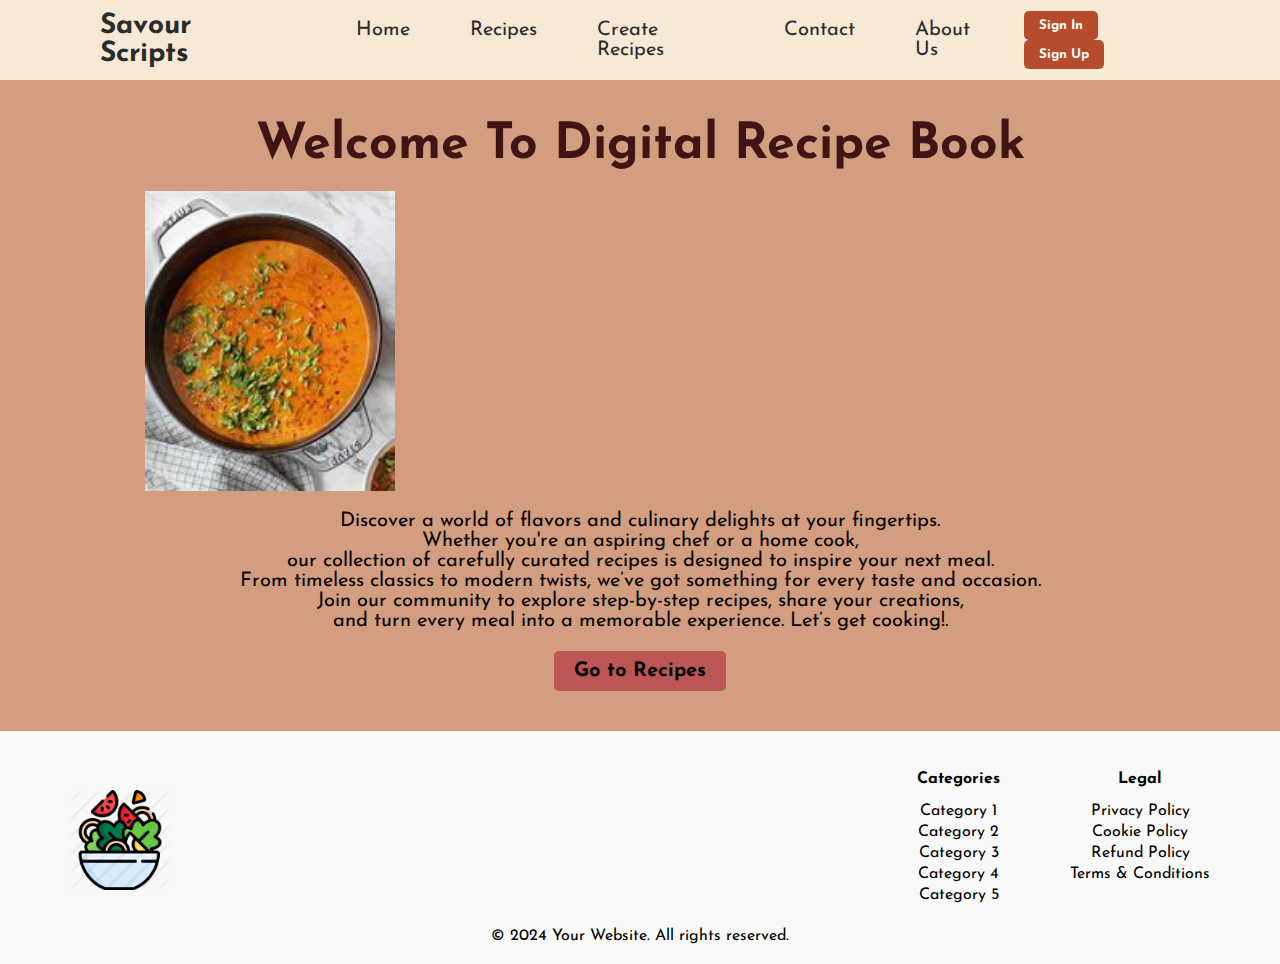
<file: index.html>
<!DOCTYPE html>
<html lang="en">
<head>
    <meta charset="UTF-8">
    <meta name="viewport" content="width=device-width, initial-scale=1.0">
    <link rel="stylesheet" href="style.css">
    <link href="https://fonts.googleapis.com/css2?family=Josefin+Sans:ital,wght@0,400;1,200;1,300;1,600&display=swap"
    rel="stylesheet">
<link rel="stylesheet" href="https://cdnjs.cloudflare.com/ajax/libs/font-awesome/6.4.0/css/all.min.css"
    integrity="sha512-iecdLmaskl7CVkqkXNQ/ZH/XLlvWZOJyj7Yy7tcenmpD1ypASozpmT/E0iPtmFIB46ZmdtAc9eNBvH0H/ZpiBw=="
    crossorigin="anonymous" referrerpolicy="no-referrer" />
    <title>Savor Scripts | Home</title>
    <link rel="icon" href="C:\Users\vishmini\Desktop\final\icon2.png">
  
</head>
<body>
  <header class="navbar">
    <div class="logo">Savour Scripts</div>
    <div class="nav-bar">
      <ul>
          <li><a href="index.html">Home</a></li>
          <li><a href="recipes.html">Recipes</a></li>
          <li><a href="createrecipes.html">Create Recipes</a></li>
          <li><a href="contact.html">Contact</a></li>
          <li><a href="aboutus.html">About Us</a></li>
      </ul>
  </div>
        <div class="nav-buttons">
            <button class="sign-in"><a href="signin.html">Sign In</a></button>
            <button class="sign-up"><a href="signup.html">Sign Up</a></button>
        </div>
    </nav>
</header>
<section class="hero">
  <h1>Welcome To Digital Recipe Book</h1>
  <div class="slider">
      <img src="hero1.jpg" alt="Image 1">
      <img src="hero2.jpg" alt="Image 2">
      <img src="hero3.jpg" alt="Image 3">
  </div>
  <p>Discover a world of flavors and culinary delights at your fingertips.<br>
     Whether you're an aspiring chef or a home cook,<br>
      our collection of carefully curated recipes is designed to inspire your next meal. <br>
      From timeless classics to modern twists, we’ve got something for every taste and occasion.<br>

    Join our community to explore step-by-step recipes, share your creations, <br>
    and turn every meal into a memorable experience. Let’s get cooking!.</p>
  <button class="cta-button">Go to Recipes</button>
</section>
<footer>
  <div class="footer-content">
      <img src="icon2.png" alt="Footer Logo" >
      <div class="links">
          <div>
              <h4>Categories</h4><br>
              <ul>
                  <li>Category 1</li>
                  <li>Category 2</li>
                  <li>Category 3</li>
                  <li>Category 4</li>
                  <li>Category 5</li>
              </ul>
          </div>
          <div>
              <h4>Legal</h4><br>
              <ul>
                  <li>Privacy Policy</li>
                  <li>Cookie Policy</li>
                  <li>Refund Policy</li>
                  <li>Terms & Conditions</li>
              </ul>
          </div>
      </div>
  </div>
  <p>&copy; 2024 Your Website. All rights reserved.</p>
</footer>
<script src="script.js"></script>
</body>
</html>
</file>
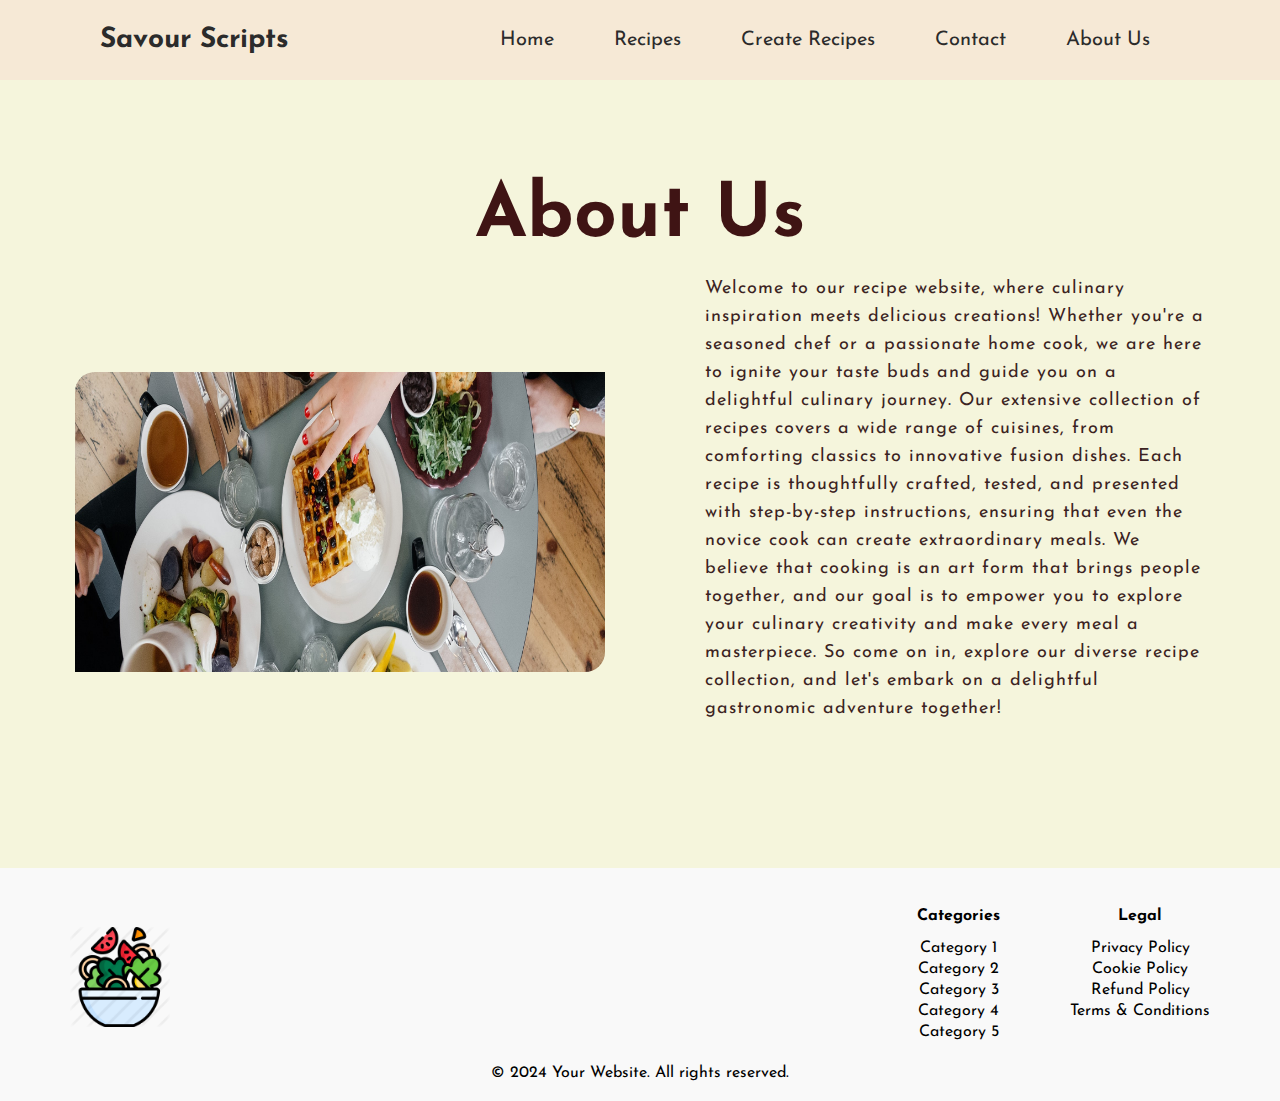
<file: aboutus.html>
<!DOCTYPE html>
<html lang="en">
<head>
    <meta charset="UTF-8">
    <meta name="viewport" content="width=device-width, initial-scale=1.0">
    <link rel="stylesheet" href="style.css">
    <link href="https://fonts.googleapis.com/css2?family=Josefin+Sans:ital,wght@0,400;1,200;1,300;1,600&display=swap"
    rel="stylesheet">
<link rel="stylesheet" href="https://cdnjs.cloudflare.com/ajax/libs/font-awesome/6.4.0/css/all.min.css"
    integrity="sha512-iecdLmaskl7CVkqkXNQ/ZH/XLlvWZOJyj7Yy7tcenmpD1ypASozpmT/E0iPtmFIB46ZmdtAc9eNBvH0H/ZpiBw=="
    crossorigin="anonymous" referrerpolicy="no-referrer" />
    <title>Savor Scripts | About Us</title>
    <link rel="icon" href="C:\Users\vishmini\Desktop\final\icon2.png">
  
</head>
<body>
    <header >
      <div class="logo">Savour Scripts</div>
    <div class="nav-bar">
        <ul>
            <li><a href="index.html">Home</a></li>
            <li><a href="recipes.html">Recipes</a></li>
            <li><a href="createrecipes.html">Create Recipes</a></li>
            <li><a href="contact.html">Contact</a></li>
            <li><a href="aboutus.html">About Us</a></li>
        </ul>
    </div>
    </header>
    <section class="about">
        <h2>About Us</h2>
        <div class="main">
            <img src="breadcumb2.jpg" alt="">
            <div class="about-text">
                <p>Welcome to our recipe website, where culinary inspiration meets delicious creations! Whether you're a
                    seasoned chef or a passionate home cook, we are here to ignite your taste buds and guide you on a
                    delightful culinary journey. Our extensive collection of recipes covers a wide range of cuisines,
                    from comforting classics to innovative fusion dishes. Each recipe is thoughtfully crafted, tested,
                    and presented with step-by-step instructions, ensuring that even the novice cook can create
                    extraordinary meals. We believe that cooking is an art form that brings people together, and our
                    goal is to empower you to explore your culinary creativity and make every meal a masterpiece. So
                    come on in, explore our diverse recipe collection, and let's embark on a delightful gastronomic
                    adventure together!</p>

            </div>
        </div>
    </section>
    <footer>
        <div class="footer-content">
            <img src="icon2.png" alt="Footer Logo" >
            <div class="links">
                <div>
                    <h4>Categories</h4><br>
                    <ul>
                        <li>Category 1</li>
                        <li>Category 2</li>
                        <li>Category 3</li>
                        <li>Category 4</li>
                        <li>Category 5</li>
                    </ul>
                </div>
                <div>
                    <h4>Legal</h4><br>
                    <ul>
                        <li>Privacy Policy</li>
                        <li>Cookie Policy</li>
                        <li>Refund Policy</li>
                        <li>Terms & Conditions</li>
                    </ul>
                </div>
            </div>
        </div>
        <p>&copy; 2024 Your Website. All rights reserved.</p>
      </footer>
</body>
</html>
</file>
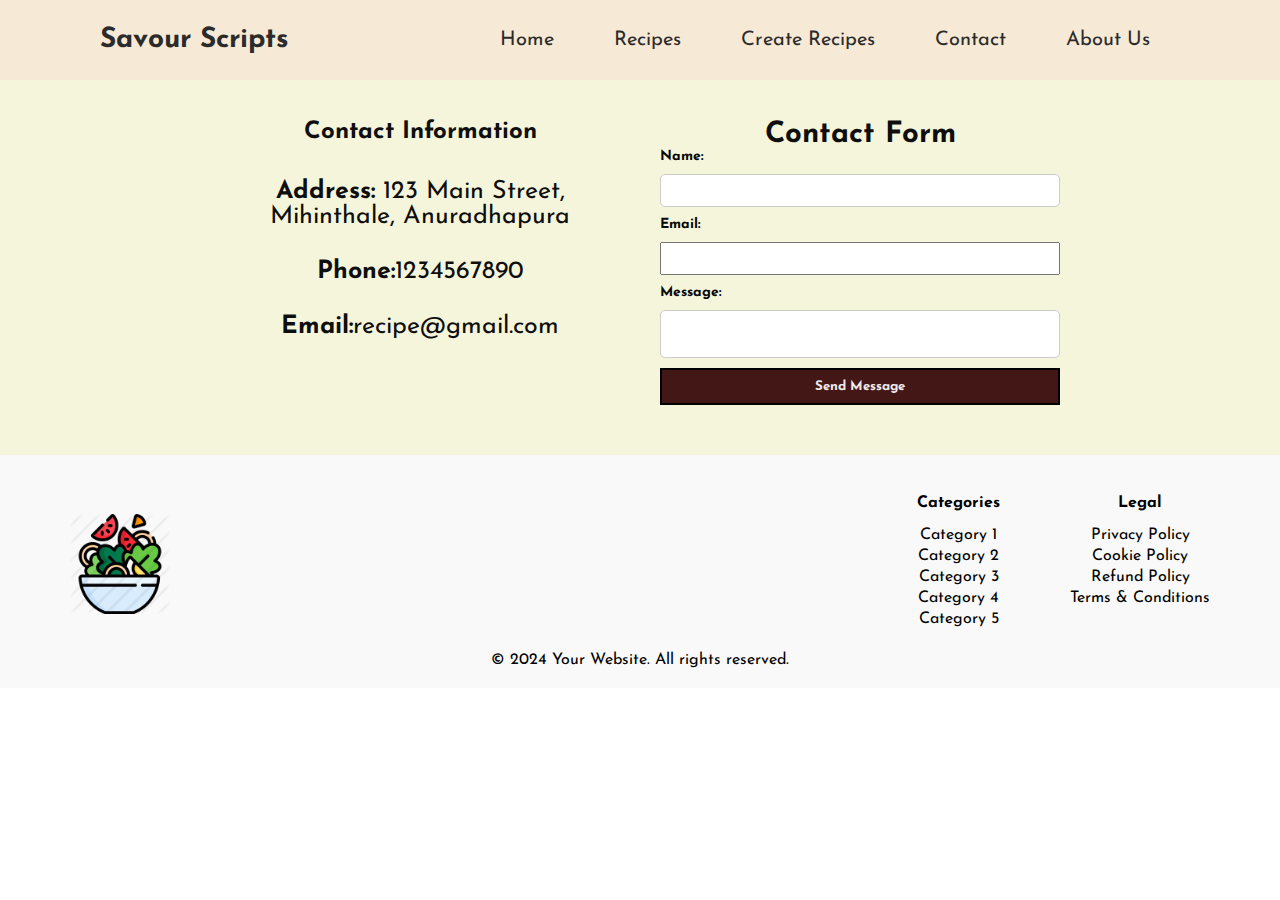
<file: contact.html>
<!DOCTYPE html>
<html lang="en">
<head>
    <meta charset="UTF-8">
    <meta name="viewport" content="width=device-width, initial-scale=1.0">
    <link rel="stylesheet" href="style.css">
    <link href="https://fonts.googleapis.com/css2?family=Josefin+Sans:ital,wght@0,400;1,200;1,300;1,600&display=swap"
    rel="stylesheet">
<link rel="stylesheet" href="https://cdnjs.cloudflare.com/ajax/libs/font-awesome/6.4.0/css/all.min.css"
    integrity="sha512-iecdLmaskl7CVkqkXNQ/ZH/XLlvWZOJyj7Yy7tcenmpD1ypASozpmT/E0iPtmFIB46ZmdtAc9eNBvH0H/ZpiBw=="
    crossorigin="anonymous" referrerpolicy="no-referrer" />
    <title>Savor Scripts | Contact Us</title>
    <link rel="icon" href="C:\Users\vishmini\Desktop\final\icon2.png">
  
</head>
<body>
    <header >
      <div class="logo">Savour Scripts</div>
    <div class="nav-bar">
        <ul>
            <li><a href="index.html">Home</a></li>
            <li><a href="recipes.html">Recipes</a></li>
            <li><a href="createrecipes.html">Create Recipes</a></li>
            <li><a href="contact.html">Contact</a></li>
            <li><a href="aboutus.html">About Us</a></li>
        </ul>
    </div>
</header>

<section class="contact">
        <div class="contact-info">
        <h3>Contact Information</h3>
        <p><strong>Address:</strong> 123 Main Street, Mihinthale, Anuradhapura</p>
        <p><strong>Phone:</strong>1234567890</p>
        <p><strong>Email:</strong>recipe@gmail.com</p>
    </div>
    <div class="contact-form">
        <h3>Contact Form</h3>
        <form>
            <label for="name">Name:</label>
            <input type="text" name="name" id="name" required>
            <label for="email">Email:</label>
            <input type="email" name="email" id="email" required>
            <label for="message">Message:</label>
            <textarea name="message" id="message"  required></textarea>
            <button type="submit">Send Message</button>
        </form>
    </div>
</section>
<footer>
    <div class="footer-content">
        <img src="icon2.png" alt="Footer Logo" >
        <div class="links">
            <div>
                <h4>Categories</h4><br>
                <ul>
                    <li>Category 1</li>
                    <li>Category 2</li>
                    <li>Category 3</li>
                    <li>Category 4</li>
                    <li>Category 5</li>
                </ul>
            </div>
            <div>
                <h4>Legal</h4><br>
                <ul>
                    <li>Privacy Policy</li>
                    <li>Cookie Policy</li>
                    <li>Refund Policy</li>
                    <li>Terms & Conditions</li>
                </ul>
            </div>
        </div>
    </div>
    <p>&copy; 2024 Your Website. All rights reserved.</p>
  </footer>
</body>
</html>
</file>
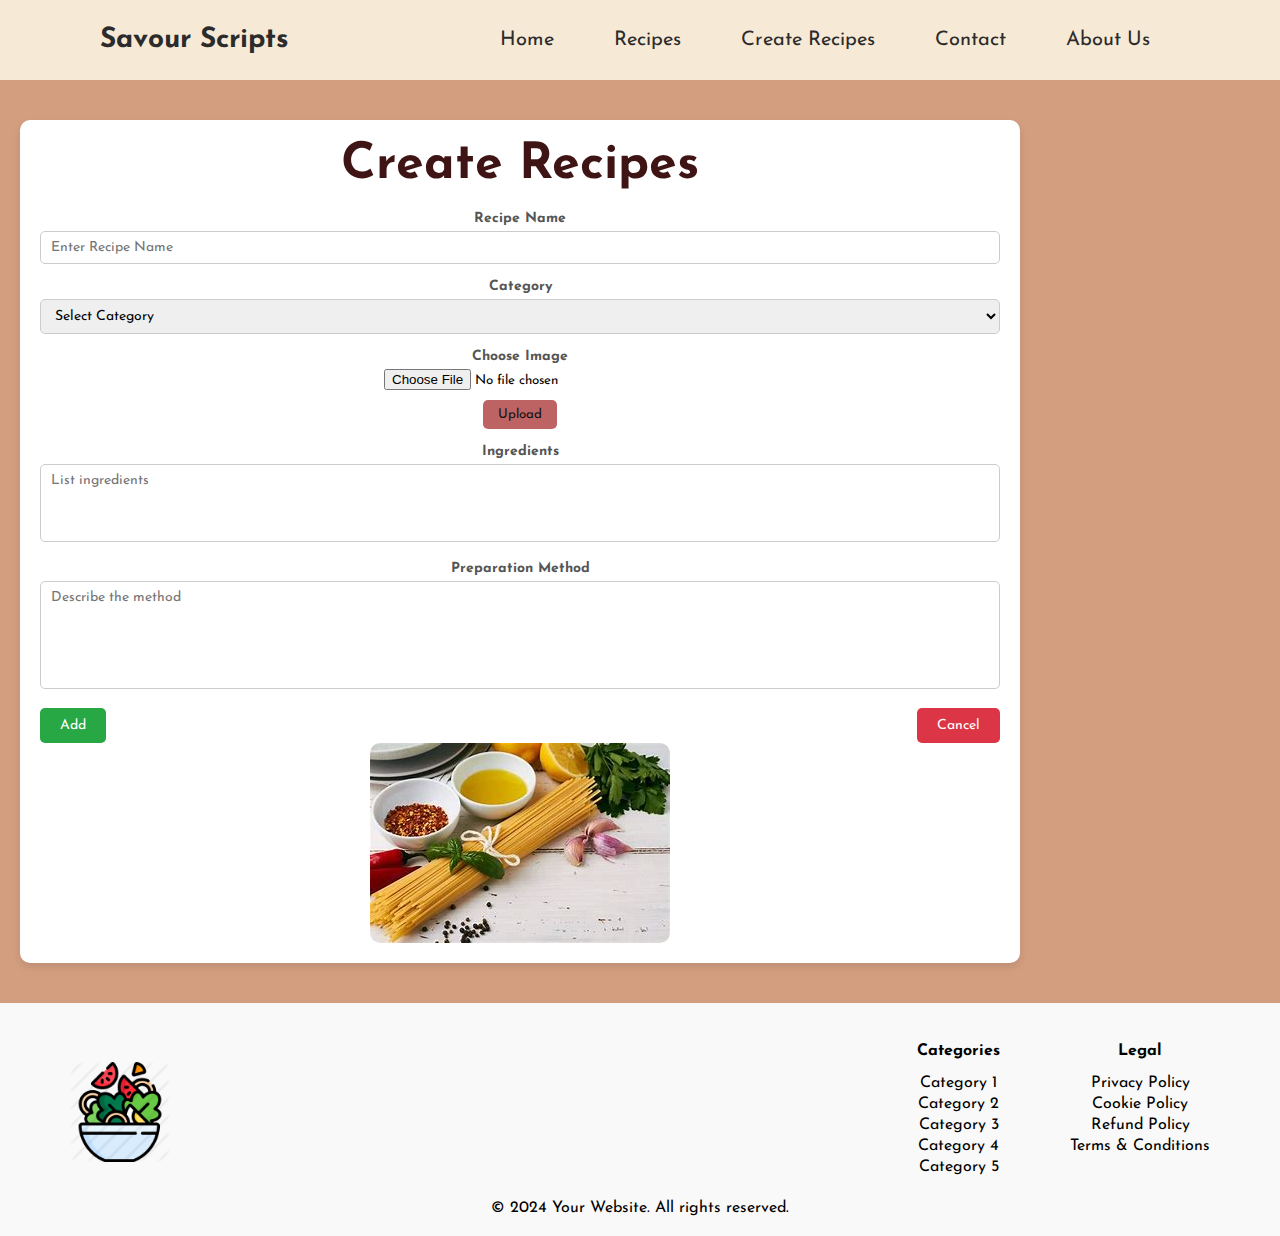
<file: createrecipes.html>
<!DOCTYPE html>
<html lang="en">
<head>
    <meta charset="UTF-8">
    <meta name="viewport" content="width=device-width, initial-scale=1.0">
    <link rel="stylesheet" href="style.css">
    <link href="https://fonts.googleapis.com/css2?family=Josefin+Sans:ital,wght@0,400;1,200;1,300;1,600&display=swap"
    rel="stylesheet">
<link rel="stylesheet" href="https://cdnjs.cloudflare.com/ajax/libs/font-awesome/6.4.0/css/all.min.css"
    integrity="sha512-iecdLmaskl7CVkqkXNQ/ZH/XLlvWZOJyj7Yy7tcenmpD1ypASozpmT/E0iPtmFIB46ZmdtAc9eNBvH0H/ZpiBw=="
    crossorigin="anonymous" referrerpolicy="no-referrer" />
    <title>Savor Scripts | Create Recipes</title>
    <link rel="icon" href="C:\Users\vishmini\Desktop\final\icon2.png">  
</head>
<body>

    <body>
        <header >
            <div class="logo">Savour Scripts</div>
          <div class="nav-bar">
              <ul>
                  <li><a href="index.html">Home</a></li>
                  <li><a href="recipes.html">Recipes</a></li>
                  <li><a href="createrecipes.html">Create Recipes</a></li>
                  <li><a href="contact.html">Contact</a></li>
                  <li><a href="aboutus.html">About Us</a></li>
              </ul>
          </div>
      </header>
      <section class="hero">
        <div class="form-wrapper">
        <div class="form-container">
          <h1>Create Recipes</h1>
          <form>
            <div class="form-group">
              <label for="recipe-name">Recipe Name</label>
              <input type="text" id="recipe-name" placeholder="Enter Recipe Name">
            </div>
      
            <div class="form-group">
              <label for="category">Category</label>
              <select id="category">
                <option value="">Select Category</option>
                <option value="appetizer">Appetizer</option>
                <option value="main-course">Main Course</option>
                <option value="dessert">Dessert</option>
              </select>
            </div>
      
            <div class="form-group image-upload">
              <label for="image">Choose Image</label>
              <input type="file" id="image">
              <br>
              <button type="button" class="upload-btn">Upload</button>
            </div>
      
            <div class="form-group">
              <label for="ingredients">Ingredients</label>
              <textarea id="ingredients" rows="4" placeholder="List ingredients"></textarea>
            </div>
      
            <div class="form-group">
              <label for="method">Preparation Method</label>
              <textarea id="method" rows="6" placeholder="Describe the method"></textarea>
            </div>
      
            <div class="form-actions">
              <button type="submit" class="add-btn">Add</button>
              <button type="button" class="cancel-btn">Cancel</button>
            </div>
          </form>
          <div class="image-container">
            <img src="recipemaking.jpg" alt="Delicious Food" />
          </div>
        </div>
      </div>
    </section>

        <footer>
            <div class="footer-content">
                <img src="icon2.png" alt="Footer Logo" >
                <div class="links">
                    <div>
                        <h4>Categories</h4><br>
                        <ul>
                            <li>Category 1</li>
                            <li>Category 2</li>
                            <li>Category 3</li>
                            <li>Category 4</li>
                            <li>Category 5</li>
                        </ul>
                    </div>
                    <div>
                        <h4>Legal</h4><br>
                        <ul>
                            <li>Privacy Policy</li>
                            <li>Cookie Policy</li>
                            <li>Refund Policy</li>
                            <li>Terms & Conditions</li>
                        </ul>
                    </div>
                </div>
            </div>
            <p>&copy; 2024 Your Website. All rights reserved.</p>
          </footer>
        </body>
        </html>
</body>
</html>
</file>
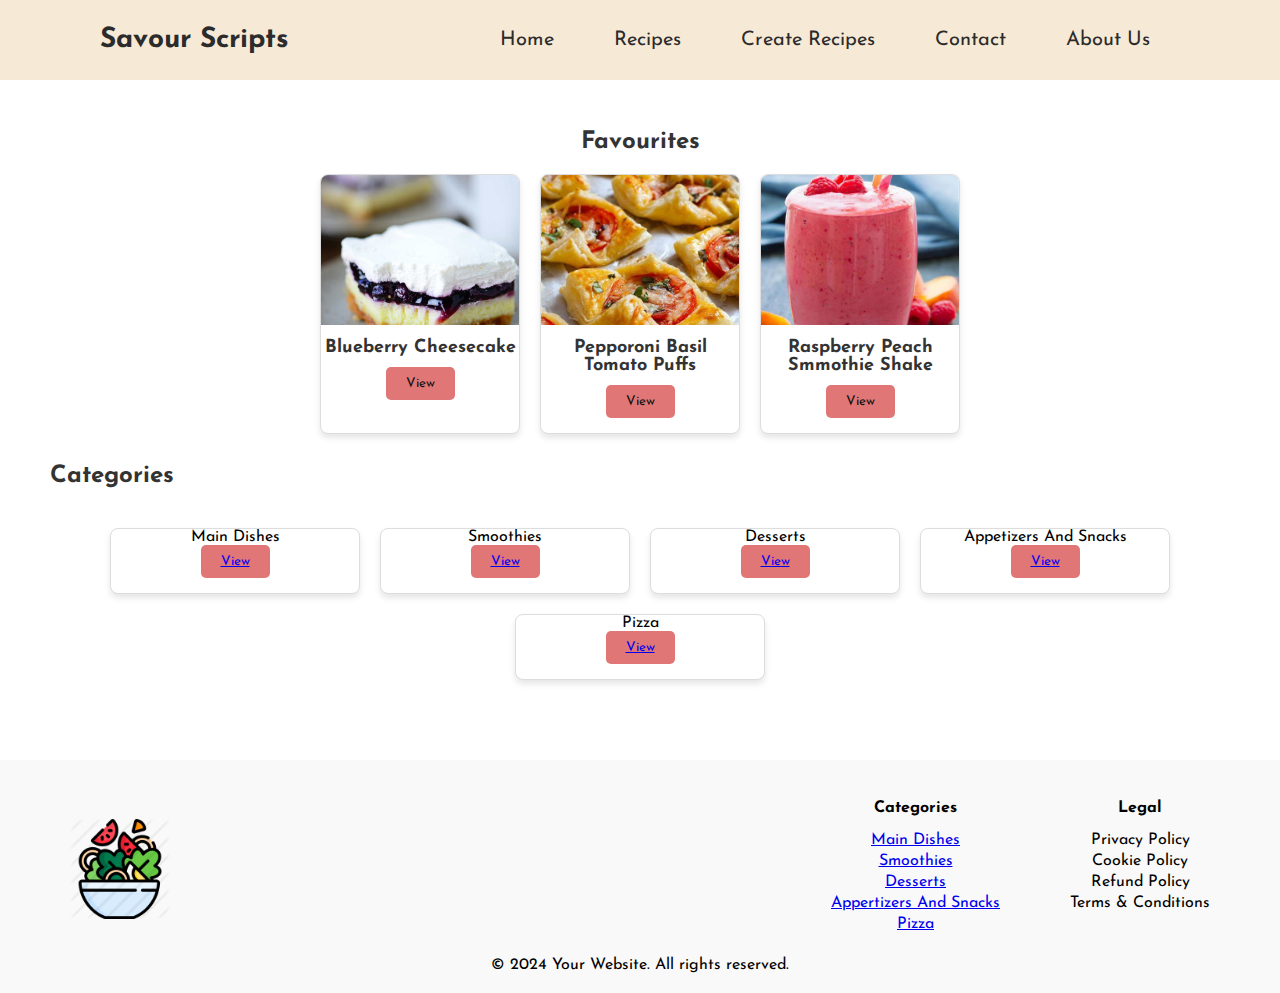
<file: recipes.html>
<!DOCTYPE html>
<html lang="en">
<head>
    <meta charset="UTF-8">
    <meta name="viewport" content="width=device-width, initial-scale=1.0">
    <link rel="stylesheet" href="style.css">
    <link rel="stylesheet" href="styles4.css">
    <link href="https://fonts.googleapis.com/css2?family=Josefin+Sans:ital,wght@0,400;1,200;1,300;1,600&display=swap"
    rel="stylesheet">
<link rel="stylesheet" href="https://cdnjs.cloudflare.com/ajax/libs/font-awesome/6.4.0/css/all.min.css"
    integrity="sha512-iecdLmaskl7CVkqkXNQ/ZH/XLlvWZOJyj7Yy7tcenmpD1ypASozpmT/E0iPtmFIB46ZmdtAc9eNBvH0H/ZpiBw=="
    crossorigin="anonymous" referrerpolicy="no-referrer" />
    <title>Savor Scripts | Recipes</title>
    <link rel="icon" href="C:\Users\vishmini\Desktop\final\icon2.png">
  
</head>
<body>
    <header class="navbar">
        <div class="logo">Savour Scripts</div>
        <div class="nav-bar">
          <ul>
              <li><a href="index.html">Home</a></li>
              <li><a href="recipes.html">Recipes</a></li>
              <li><a href="createrecipes.html">Create Recipes</a></li>
              <li><a href="contact.html">Contact</a></li>
              <li><a href="aboutus.html">About Us</a></li>
          </ul>
      </div>
    </header>
    <main>
        <section class="favorites">
            <h2>Favourites</h2>
            <div class="favorites-container">
            <div class="favorite-item">
                <img src="fav1.jpeg" alt="favorites1">
                <h3>Blueberry Cheesecake</h3>
                <button>View</button>
            </div>
    
            <!-- Card 2 -->
            <div class="favorite-item">
                <img src="app1.jpeg" alt="favorites2">
                <h3>Pepporoni Basil Tomato Puffs</h3>
                <button>View</button>
            </div>
    
            <!-- Card 3 -->
            <div class="favorite-item">
                <img src="fav3.jpeg" alt="favorite3e">
                <h3>Raspberry Peach Smmothie Shake</h3>
                <button>View</button>
            </div>
        </div>
        </section>

        <section class="categories">
            <h2>Categories</h2>
            <div class="card-container">
                <div class="card">
                    <p>Main Dishes</p>
                    <button><a href="maindishes.html">View</a></button>
                </div>
                <div class="card">
                    <p>Smoothies</p>
                    <button><a href="smoothies.html">View</a></button>
                </div>
                <div class="card">
                    <p>Desserts</p>
                    <button><a href="desserts.html">View</a></button>
                </div>
                <div class="card">
                    <p>Appetizers And Snacks</p>
                    <button><a href="snaks.html">View</a></button>
                </div>
                <div class="card">
                    <p>Pizza
                    </p>
                    <button><a href="pizza.html">View</a></button>
                </div>
            </div>
        </section>
    </main>
    <footer>
        <div class="footer-content">
            <img src="icon2.png" alt="Footer Logo" >
            <div class="links">
                <div>
                    <h4>Categories</h4><br>
                    <ul>
                        <li><a href="maindishes.html">Main Dishes</a></li>
                        <li><a href="smoothies.html">Smoothies</a></li>
                        <li><a href="desserts.html">Desserts</a></li>
                        <li><a href="snaks.html">Appertizers And Snacks</a></li>
                        <li><a href="pizza.html">Pizza</a></li>
                    </ul>
                </div>
                <div>
                    <h4>Legal</h4><br>
                    <ul>
                        <li>Privacy Policy</li>
                        <li>Cookie Policy</li>
                        <li>Refund Policy</li>
                        <li>Terms & Conditions</li>
                    </ul>
                </div>
            </div>
        </div>
        <p>&copy; 2024 Your Website. All rights reserved.</p>
      </footer>
      <script src="script2.js"></script>
</body>
</html>
</file>
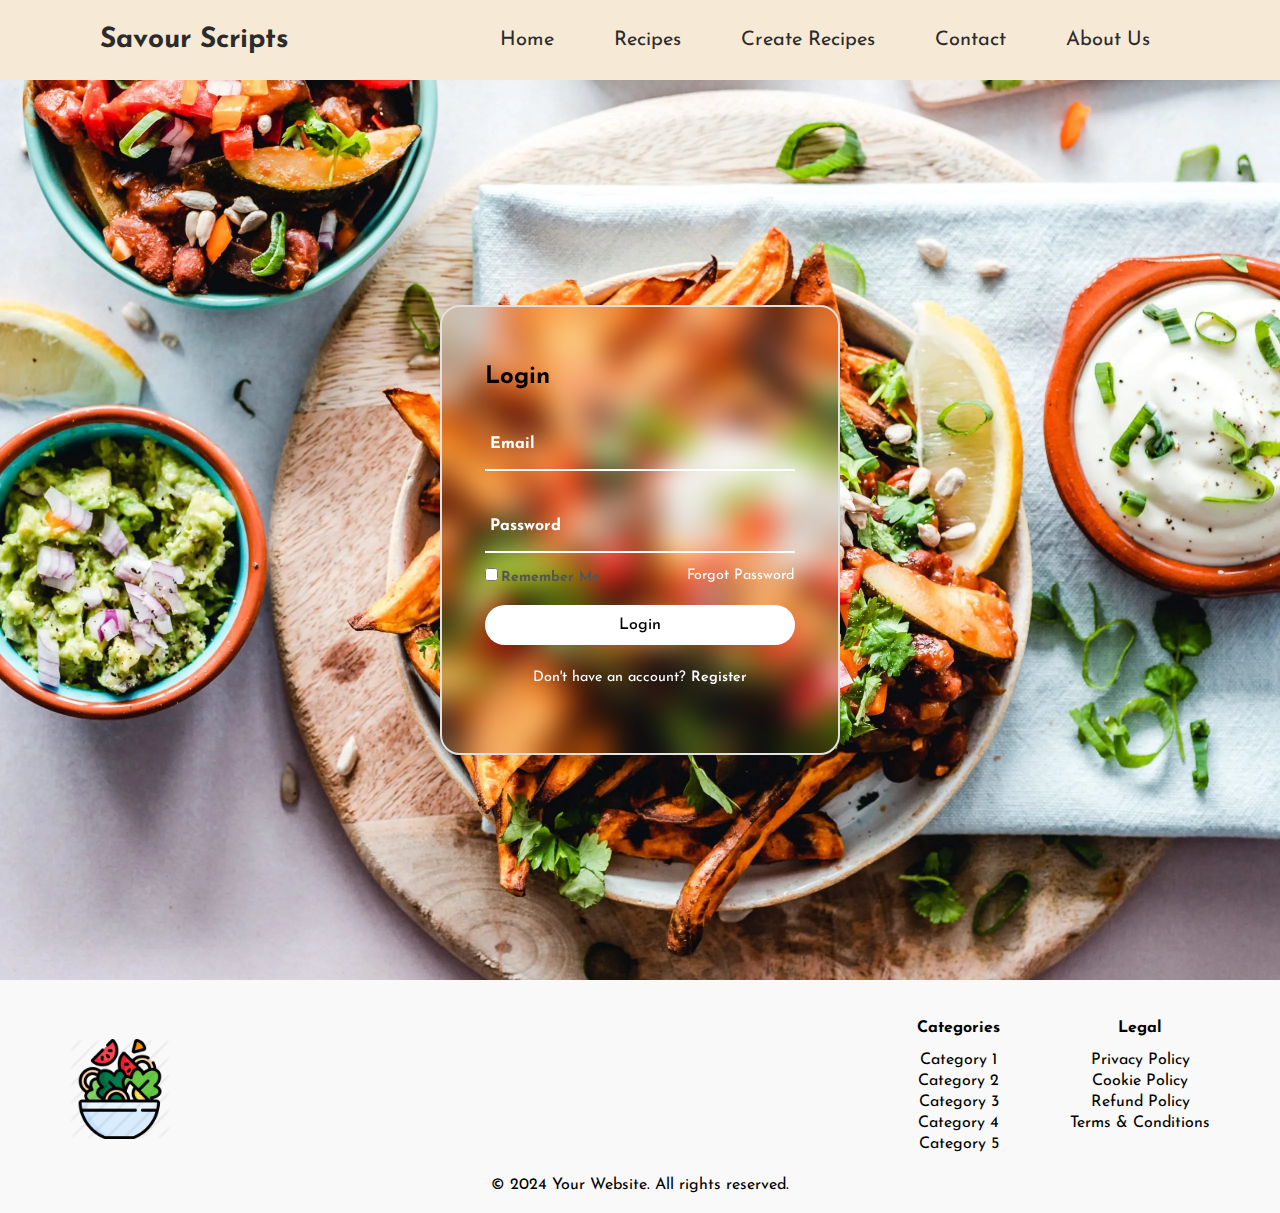
<file: signin.html>
<!DOCTYPE html>
<html lang="en">
<head>
    <meta charset="UTF-8">
    <meta name="viewport" content="width=device-width, initial-scale=1.0">
    <link rel="stylesheet" href="style2.css">
    <link rel="stylesheet" href="style.css">
    <link href="https://fonts.googleapis.com/css2?family=Josefin+Sans:ital,wght@0,400;1,200;1,300;1,600&display=swap"
    rel="stylesheet">
<link rel="stylesheet" href="https://cdnjs.cloudflare.com/ajax/libs/font-awesome/6.4.0/css/all.min.css"
    integrity="sha512-iecdLmaskl7CVkqkXNQ/ZH/XLlvWZOJyj7Yy7tcenmpD1ypASozpmT/E0iPtmFIB46ZmdtAc9eNBvH0H/ZpiBw=="
    crossorigin="anonymous" referrerpolicy="no-referrer" />
    <title>Savor Scripts | Sign in</title>
    <link rel="icon" href="C:\Users\vishmini\Desktop\final\icon2.png">
</head>
<body>
    <header >
        <div class="logo">Savour Scripts</div>
      <div class="nav-bar">
          <ul>
              <li><a href="index.html">Home</a></li>
              <li><a href="recipes.html">Recipes</a></li>
              <li><a href="createrecipes.html">Create Recipes</a></li>
              <li><a href="contact.html">Contact</a></li>
              <li><a href="aboutus.html">About Us</a></li>
          </ul>
      </div>
  </header>
    <section>
    <div class="login-box">
        <form action="">
            <h2>Login</h2>
            <div class="input-box">
                <span class="icon"><ion-icon name="mail"></ion-icon></span>
                <input type="email" required>
                <label>Email</label>
            </div>
            <div class="input-box">
                <span class="icon"><ion-icon name="lock-closed"></ion-icon></span>
                <input type="password" required>
                <label>Password</label>
            </div>
            <div class="remember-forgot">
                <label><input type="checkbox">Remember Me</label>
                <a href="#">Forgot Password</a>
            </div>
            <button type="submit">Login</button>
            <div class="register-link">
                <p>Don't have an account? <a href="signup.html">Register</a></p>
            </div>
        </form>
    </div>
</section>
<footer>
    <div class="footer-content">
        <img src="icon2.png" alt="Footer Logo" >
        <div class="links">
            <div>
                <h4>Categories</h4><br>
                <ul>
                    <li>Category 1</li>
                    <li>Category 2</li>
                    <li>Category 3</li>
                    <li>Category 4</li>
                    <li>Category 5</li>
                </ul>
            </div>
            <div>
                <h4>Legal</h4><br>
                <ul>
                    <li>Privacy Policy</li>
                    <li>Cookie Policy</li>
                    <li>Refund Policy</li>
                    <li>Terms & Conditions</li>
                </ul>
            </div>
        </div>
    </div>
    <p>&copy; 2024 Your Website. All rights reserved.</p>
  </footer>
</body>
</html>
</file>
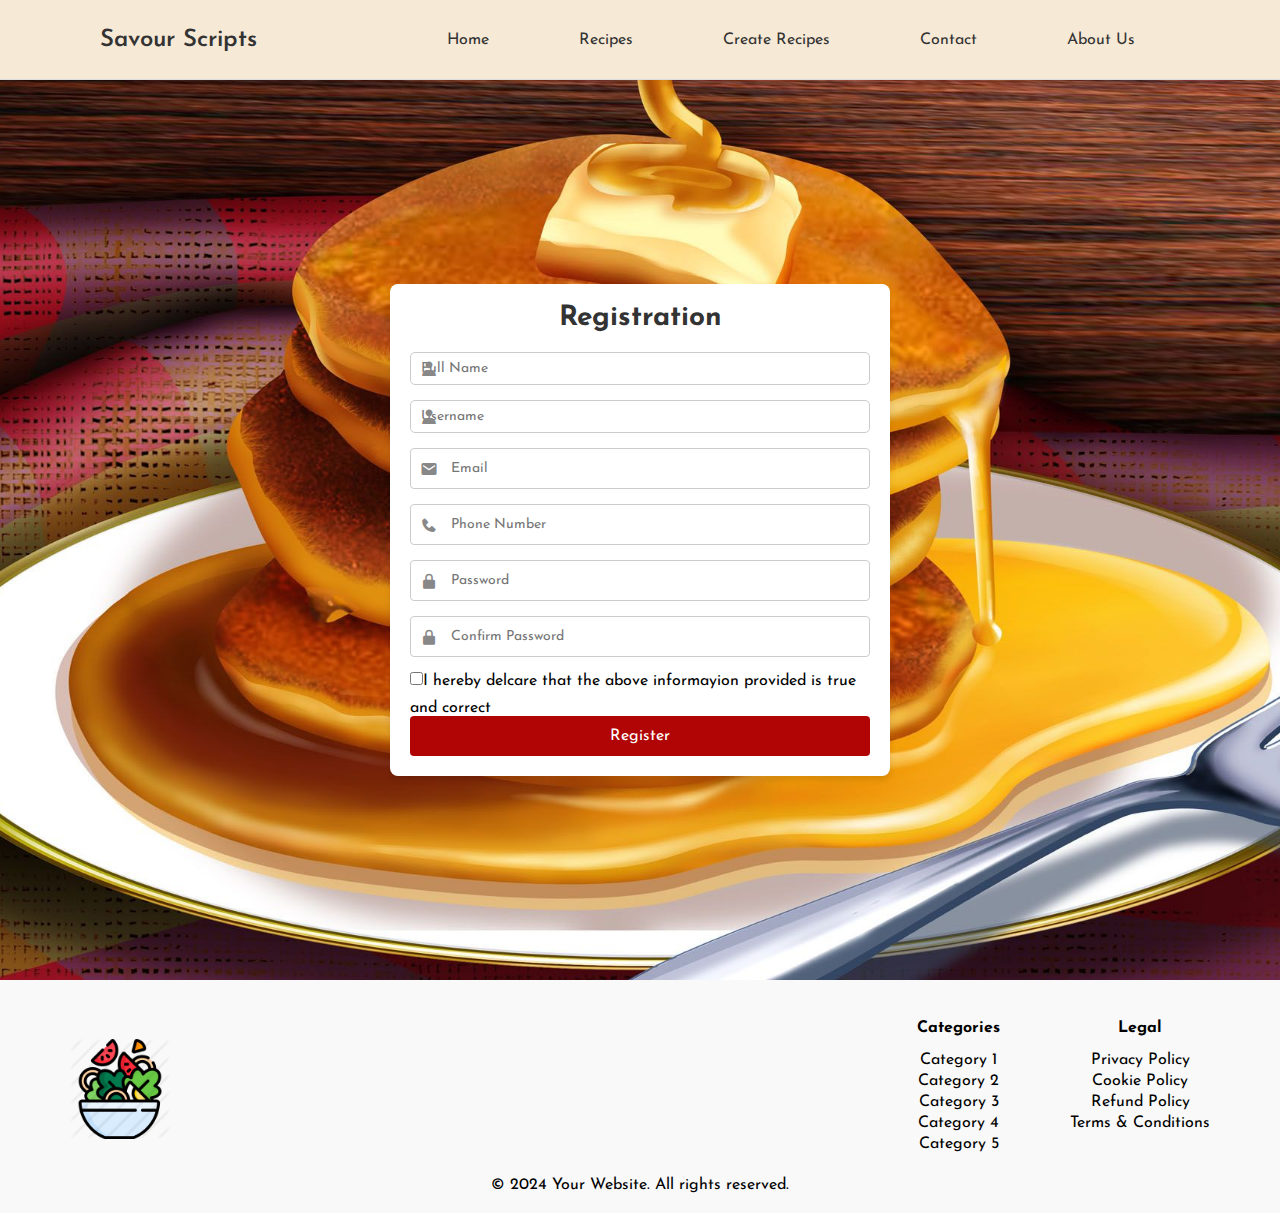
<file: signup.html>
<!DOCTYPE html>
<html lang="en">
<head>
    <meta charset="UTF-8">
    <meta name="viewport" content="width=device-width, initial-scale=1.0">
    <link rel="stylesheet" href="style3.css">
    <link rel="stylesheet" href="style.css">
    <link href='https://unpkg.com/boxicons@2.1.4/css/boxicons.min.css' rel='stylesheet'>
    <link href="https://fonts.googleapis.com/css2?family=Josefin+Sans:ital,wght@0,400;1,200;1,300;1,600&display=swap"
    rel="stylesheet">
<link rel="stylesheet" href="https://cdnjs.cloudflare.com/ajax/libs/font-awesome/6.4.0/css/all.min.css"
    integrity="sha512-iecdLmaskl7CVkqkXNQ/ZH/XLlvWZOJyj7Yy7tcenmpD1ypASozpmT/E0iPtmFIB46ZmdtAc9eNBvH0H/ZpiBw=="
    crossorigin="anonymous" referrerpolicy="no-referrer" />
    <title>Savor Scripts | Sign Up</title>
    <link rel="icon" href="C:\Users\vishmini\Desktop\final\icon2.png">
</head>
<body>
    <header >
        <div class="logo">Savour Scripts</div>
      <div class="nav-bar">
          <ul>
              <li><a href="index.html">Home</a></li>
              <li><a href="recipes.html">Recipes</a></li>
              <li><a href="createrecipes.html">Create Recipes</a></li>
              <li><a href="contact.html">Contact</a></li>
              <li><a href="aboutus.html">About Us</a></li>
          </ul>
      </div>
  </header>
  <section>
            <div class="wrapper">
                <form action="">
                    <h1>Registration</h1>
                    <div class="input-box"> 
                        <div class="input-field ">
                            <input type="text" placeholder="Full Name" required><i class='bx bxs-user'></i>
                        </div>
                        <div class="input-field">
                            <input type="text" placeholder="Username" required><i class='bx bxs-user'></i>
                        </div>                    
                        <div class="input-field">
                            <input type="email" placeholder="Email" required><i class='bx bxs-envelope' ></i>
                        </div>
                        <div class="input-field">
                            <input type="number" placeholder="Phone Number" required><i class='bx bxs-phone'></i>
                        </div>
                        <div class="input-field">
                            <input type="password" placeholder="Password" required><i class='bx bxs-lock-alt'></i>
                        </div>
                        <div class="input-field">
                            <input type="password" placeholder="Confirm Password" required><i class='bx bxs-lock-alt'></i>
                        </div>
                    </div>
                    <input type="checkbox">I hereby delcare that the above informayion provided is true and correct
                    <button type="submit" class="btn">Register</button>
                </form>
            </div>
        </section>
  <footer>
    <div class="footer-content">
        <img src="icon2.png" alt="Footer Logo" >
        <div class="links">
            <div>
                <h4>Categories</h4><br>
                <ul>
                    <li>Category 1</li>
                    <li>Category 2</li>
                    <li>Category 3</li>
                    <li>Category 4</li>
                    <li>Category 5</li>
                </ul>
            </div>
            <div>
                <h4>Legal</h4><br>
                <ul>
                    <li>Privacy Policy</li>
                    <li>Cookie Policy</li>
                    <li>Refund Policy</li>
                    <li>Terms & Conditions</li>
                </ul>
            </div>
        </div>
    </div>
    <p>&copy; 2024 Your Website. All rights reserved.</p>
  </footer>
  </body>
</html>
</file>
<file: style.css>
* {
    padding: 0;
    margin: 0;
    box-sizing: border-box;
    font-family: 'Josefin Sans', sans-serif;
}
html{
    scroll-behavior: smooth;
}
header{
width: 100%;
height: 80px;
display: flex;
align-items: center;
justify-content: space-between;
padding: 0 100px;
background: #F6E9D6;
}

.logo{
    font-size: 28px;
    font-weight: bold;
    color: #2B2B2B;
    margin-right: 40px;
}
/*navigation bar*/
.nav-bar ul{
    display: flex;
    list-style: none;
}
.nav-bar ul li a{
    display: block;
    color: #2B2B2B;
    font-size: 20px;
    padding: 8px 25px;
    transition: .2s;
    margin: 0 5px;
    text-decoration: none;
}
.nav-bar ul li:hover a{
    background-color:  rgb(146, 5, 5);
    color: #ece6e5;
    cursor: pointer;
}
.nav-buttons .sign-in,
.nav-buttons .sign-up {
    padding: 8px 15px;
    border: none;
    background-color: #b74c2c;
    color: white;
    font-weight: bold;
    border-radius: 5px;
    cursor: pointer;
}
.nav-buttons .sign-in a{
  text-decoration: none;
  color: white ;
}
.nav-buttons .sign-up a{
  text-decoration: none;
  color: white ;
}

.nav-buttons .sign-in {
    background-color: #b74c2c;
}

.nav-buttons button:hover {
    background-color: #8a1111;
}

.hero {
  text-align: center;
  padding: 40px 20px;
  background-color: #d39e80;
}

.hero h1 {
  margin-bottom: 20px;
  font-size: 50px;
}

.hero p {
  margin-bottom: 20px;
  color: #050303;
  font-size: 20px;
}

.cta-button {
  
  padding: 10px 20px;
  background-color: #bd5555;
  color: rgb(3, 3, 3);
  font-weight: bold;
  border: none;
  border-radius: 5px;
  cursor: pointer;
  font-size: 20px;
}

.cta-button:hover {
  background-color: #8a1111;
  color: white;
}

/* Slider */
.slider img {
  display: none;
  width: 500px;
  max-height: 300px;
  align-items: center;
  justify-content: center;
  object-fit: contain;
  margin-bottom: 20px;
  text-align: center;
}

.slider img:first-child {
  display: block;
}
footer {
  background: #f9f9f9;
  padding: 20px;
  text-align: center;
}

.footer-content {
  display: flex;
  justify-content: space-between;
  align-items: center;
  padding: 20px 50px;
}
.footer-content img{
  height: 100%;
  width: 100px;
}

.links {
  display: flex;
  gap: 70px;
  align-items: left;
}

.links ul {
  list-style: none;
  align-content: left;
}

.links li {
  margin-bottom: 5px;
}
/*about us*/
.about{
    width: 100%;
    padding: 100px 0px;
    background-color: #f5f5dc;
}
.about img{
    height: 300px;
    width: 530px;
    border-radius: 20px 0 20px 0;
}
.main{
    width: 1130px;
    max-width: 95%;
    margin: 0 auto;
    display: flex;
    align-items: center;
    justify-content: space-between;
}
.about h2{
    color:#3f1414;
    font-size: 75px;
    text-transform: capitalize;
    margin-top: 0px;
    margin-bottom: 20px;
    text-align: center;
}
.about-text p{
    color: #3b2322;
    letter-spacing: 1px;
    line-height: 28px;
    font-size: 18px;
    margin-bottom: 45px;
}
.about-text{
    width: 500px;
}

/*contact us*/
.contact{
  display: flex;
  flex-wrap: wrap;
  justify-content: center;
  padding: 20px;
  background: #f5f5dc;
}
.contact-info,.contact-form{
  width: 100%;
  max-width: 400px;
  margin: 20px;
  text-align: center;
  color: #0d0e0d;
  font-size: 25px;
}
.contact-info h3, .contact-form h2{
  font-size: 24px;
  margin-bottom: 20px;
  color: #0f0f0f;
}
.contact-form form{
  text-align: center;
}
.contact-form label, 
.contact-form input , 
.contact-form textarea ,
.contact-form button {
display: block;
width: 100%;
margin-bottom: 10px;
}
.contact-form button{
  background-color: #441717;
  color: #f0e9e9;
  text-decoration: none;
  border: 2px solid black;
  font-weight: bold;
  transform:.4s;
  padding: 10px 0px;
}
.contact-form button:hover{
  background-color: #c78092;
  color: #0a0f0f;
  border: 2px solid black;
  cursor: pointer;
}
.contact-form label{
  text-align: left;
  color: #070707;
}
.contact-form input, .contact-form textarea{
  padding: 8px;
}
.contact-info p{
padding: 15px;
}

.social-icons{
  display: flex;
  justify-content: center;
  margin-top: 10px;
}
.social-icon{
  display: inline-block;
  width: 40px;
  height: 40px;
  margin: 0 10px;
  color: #97a2a3;
  text-align: center;
  line-height: 40px;
  font-size: 38px;
}
.social-icon:hover{
  color: #973030;
  cursor: pointer;
}
/* create recipes*/
.form-wrapper {
  display: flex;
  align-items: flex-start; /* Align items at the top */
  justify-content: center;
  gap: 20px; /* Space between the form and the image */
  padding: 20px;
  background-color: #fff;
  border-radius: 10px;
  box-shadow: 0 4px 8px rgba(0, 0, 0, 0.1);
  max-width: 1000px;
  width: 90%;
}
.form-container {
  flex: 1; /* Take up available space */
}



h1 {
  text-align: center;
  margin-bottom: 20px;
  font-size: 24px;
  color: #3f1414;
}
.image-container {
  flex: 1; /* Take up equal space */
  display: flex;
  justify-content: center;
  align-items: center;
}

.image-container img {
  max-width: 100%; /* Make the image responsive */
  max-height: 400px;
  border-radius: 10px;
  object-fit: cover;
}


.form-group {
  margin-bottom: 15px;
}

label {
  display: block;
  font-weight: bold;
  margin-bottom: 5px;
  font-size: 14px;
  color: #555;
}

input[type="text"],
textarea,
select {
  width: 100%;
  padding: 8px 10px;
  font-size: 14px;
  border: 1px solid #ccc;
  border-radius: 5px;
  outline: none;
}

textarea {
  resize: none;
}

.image-upload {
  text-align: center;
}

.upload-btn {
  margin-top: 10px;
  background-color: #be6363;
  color: rgb(17, 17, 17);
  border: none;
  padding: 8px 15px;
  cursor: pointer;
  border-radius: 5px;
}

.upload-btn:hover {
  background-color: #5f1717;
  color: white;
}

.form-actions {
  display: flex;
  justify-content: space-between;
}

.add-btn,
.cancel-btn {
  padding: 10px 20px;
  font-size: 14px;
  border: none;
  border-radius: 5px;
  cursor: pointer;
}

.add-btn {
  background-color: #28a745;
  color: white;
}

.cancel-btn {
  background-color: #dc3545;
  color: white;
}

.add-btn:hover {
  background-color: #218838;
}

.cancel-btn:hover {
  background-color: #c82333;
}
/*footer*/
.footer-area {
    position: relative;
    z-index: 1;
    width: 100%;
    height: 140px;
    background-color: #d9c9b6;
  }
  @media only screen and (max-width: 767px) {
    .footer-area {
      height: 150px;
      border-top: 1px solid #ebebeb;
      margin-top: 30px;
    }
  }
  .footer-area .footer-social-info {
    padding-right: 15px;
  }
  .footer-area .footer-social-info a {
    display: inline-block;
    color: #b6b6b6;
    font-size: 13px;
    margin-right: 30px;
  }
  .footer-area .footer-social-info a:last-child {
    margin-right: 0;
  }
  .footer-area .footer-social-info a:hover,
  .footer-area .footer-social-info a:focus {
    color: #40ba37;
  }
  .footer-area p {
    color: #4b4b4b;
    font-weight: 600;
    margin-bottom: 0;
    padding-left: 15px;
  }
  @media only screen and (max-width: 767px) {
    .footer-area p {
      padding-left: 0;
    }
  }
  .footer-area p a {
    color: #4b4b4b;
    font-weight: 600;
  }
  .footer-area p a:hover,
  .footer-area p a:focus {
    color: #40ba37;
  }
  @media only screen and (max-width: 767px) {
    .footer-area .footer-logo {
      max-width: 90px;
    }
  }
  
  .follow-us-instagram {
    position: relative;
    z-index: 1;
    border-top: 1px solid #dcdcdc;
  }
  .follow-us-instagram h5 {
    font-size: 18px;
    padding: 35px 0;
    margin-bottom: 0;
  }
  .follow-us-instagram .insta-feeds {
    position: relative;
    z-index: 1;
  }
  .follow-us-instagram .insta-feeds .single-insta-feeds {
    position: relative;
    z-index: 1;
    -webkit-box-flex: 0;
    -ms-flex: 0 0 14.2857%;
    flex: 0 0 14.2857%;
    max-width: 14.2857%;
    width: 14.2857%;
    -webkit-transition-duration: 500ms;
    transition-duration: 500ms;
    overflow: hidden;
  }
  @media only screen and (max-width: 767px) {
    .follow-us-instagram .insta-feeds .single-insta-feeds {
      -webkit-box-flex: 0;
      -ms-flex: 0 0 25%;
      flex: 0 0 25%;
      max-width: 25%;
      width: 25%;
    }
  }
  @media only screen and (min-width: 576px) and (max-width: 767px) {
    .follow-us-instagram .insta-feeds .single-insta-feeds {
      -webkit-box-flex: 0;
      -ms-flex: 0 0 20%;
      flex: 0 0 20%;
      max-width: 20%;
      width: 20%;
    }
  }
  .follow-us-instagram .insta-feeds .single-insta-feeds img {
    width: 100%;
    -webkit-transition-duration: 500ms;
    transition-duration: 500ms;
  }
  .follow-us-instagram .insta-feeds .single-insta-feeds .insta-icon {
    position: absolute;
    width: 100%;
    height: 100%;
    background-color: rgba(64, 186, 55, 0.9);
    top: 0;
    left: 0;
    z-index: 10;
    cursor: pointer;
    opacity: 0;
    visibility: hidden;
    display: -webkit-box;
    display: -ms-flexbox;
    display: flex;
    -webkit-box-align: center;
    -ms-flex-align: center;
    -ms-grid-row-align: center;
    align-items: center;
    -webkit-box-pack: center;
    -ms-flex-pack: center;
    justify-content: center;
    -webkit-transition-duration: 500ms;
    transition-duration: 500ms;
  }
  .follow-us-instagram .insta-feeds .single-insta-feeds .insta-icon a {
    display: inline-block;
    color: #ffffff;
    font-size: 18px;
  }
  .follow-us-instagram .insta-feeds .single-insta-feeds:hover img {
    -webkit-transform: scale(1.2) rotate(2.5deg);
    transform: scale(1.2) rotate(2.5deg);
  }
  .follow-us-instagram .insta-feeds .single-insta-feeds:hover .insta-icon {
    opacity: 1;
    visibility: visible;
  }
</file>
<file: style2.css>
* {
    margin: 0;
    padding: 0;
    box-sizing: border-box;
    font-family: 'Poppins', sans-serif; 
}
header{
    width: 100%;
    height: 80px;
    display: flex;
    align-items: center;
    justify-content: space-between;
    padding: 0 100px;
    background: #F6E9D6;
    }
    
    .logo{
        font-size: 28px;
        font-weight: bold;
        color: #2B2B2B;
        margin-right: 40px;
    }
    /*navigation bar*/
    .nav-bar ul{
        display: flex;
        list-style: none;
    }
    .nav-bar ul li a{
        display: block;
        color: #2B2B2B;
        font-size: 20px;
        padding: 8px 25px;
        transition: .2s;
        margin: 0 5px;
        text-decoration: none;
    }
    .nav-bar ul li:hover a{
        background-color:  rgb(146, 5, 5);
        color: #ece6e5;
        cursor: pointer;
    }
section{
    display: flex;
    justify-content: center;
    align-items: center;
    width: 100%;
    height: 100vh;
    background: url('bg.jpg') no-repeat;
    background-size: cover;
    background-position: center;

}
.login-box{
    position: relative;
    width: 400px;
    height: 450px;
    background: transparent;
    border: 2px solid rgba(225, 225, 225, 225);
    border-radius: 20px;
    display: flex;
    justify-content: center;
    align-items: center;
    backdrop-filter: blur(15px);

}
.h2{
    font-size: 2em;
    color: white;
    text-align: center;
}
.input-box{
    position: relative;
    width: 310px;
    margin: 30px 0;
    border-bottom: 2px solid #fff;
}
.input-box label{
    position: absolute;
    top: 50%;
    left: 5px;
    transform: translateY(-50%);
    font-size: 1em;
    color: #fff;
    pointer-events: none;
    transition: .5s;
}
.input-box input:focus~label,
.input-box input:valid~label{
    top: -5px;


}
.input-box input{
    width: 100%;
    height: 50px;
    background: transparent;
    border: none;
    outline: none;
    font-size: 1em;
    color: #fff;
    padding: 0 35px 0 5px;
}
.input-box .icon{
    position: absolute;
    right: 8px;
    color: #fff;
    font-size: 1.2em;
    line-height: 57px;

}
.remember-forgot{
    margin: -15px 0 15px;
    font-size: .9em;
    color: #fff;
    display: flex;
    justify-content: space-between;
}
.remember-forgot label input{
    margin-right: 3px;
}
.remember-forgot a{
    color: #fff;
    text-decoration: none;
}
.remember-forgot a:hover{
    text-decoration: underline;
}
button{
    width: 100%;
    height: 40px;
    background: #fff;
    border: none;
    outline: none;
    border-radius: 40px;
    cursor: pointer;
    font-size: 1em;
    color: black;
    font-weight: 500;
}
.register-link{
    font-size: .9em;
    color: #fff;
    text-align: center;
    margin: 25px 0 10px;
}
.register-link p a{
    color: #fff;
    text-decoration: none;
    font-weight: 600;  
}
.register-link p a:hover{
     text-decoration: underline;

}
@media(max-width: 360px){
    .login-box{
        width: 100%;
        height: 100vh;
        border: none;
        border-radius: 0;
    }
}
</file>
<file: styles4.css>
/* General Reset */
* {
    margin: 0;
    padding: 0;
    box-sizing: border-box;
}

body {
    font-family: 'Poppins', sans-serif;
}
header{
    width: 100%;
    height: 80px;
    display: flex;
    align-items: center;
    justify-content: space-between;
    padding: 0 100px;
    background: #F6E9D6;
    }
    
    .logo{
        font-size: 28px;
        font-weight: bold;
        color: #2B2B2B;
        margin-right: 40px;
    }
.nav-bar ul{
    display: flex;
    list-style: none;
}
.nav-bar ul li a{
    display: block;
    color: #2B2B2B;
    font-size: 20px;
    padding: 8px 25px;
    transition: .2s;
    margin: 0 5px;
    text-decoration: none;
}
.nav-bar ul li:hover a{
    background-color:  rgb(146, 5, 5);
    color: #ece6e5;
    cursor: pointer;
}
.nav-buttons .sign-in,
.nav-buttons .sign-up {
    padding: 8px 15px;
    border: none;
    background-color: #b74c2c;
    color: white;
    font-weight: bold;
    border-radius: 5px;
    cursor: pointer;
}
.nav-buttons .sign-in a{
  text-decoration: none;
  color: white ;
}
.nav-buttons .sign-up a{
  text-decoration: none;
  color: white ;
}

.nav-buttons .sign-in {
    background-color: #b74c2c;
}

.nav-buttons button:hover {
    background-color: #8a1111;
}
main {
    padding: 20px 50px;
}

section {
    margin-bottom: 40px;
}

section h2 {
    font-size: 24px;
    margin-bottom: 20px;
    color: #333;
}
.favorites{
    text-align: center;
    margin: 30px 0;
}
.favorites h2{
    font-size: 24px;
    color: #333;
    margin-bottom: 20px;
}
.favorites-container{
    display: flex;
    justify-content: center;
    gap: 20px;
}
.favorite-item{
    background-color: #fff;
    border: 1px solid #ddd;
    border-radius: 8px;
    width: 200px;
    text-align: center;
    box-shadow: 0 4px 6px rgba(0, 0, 0, 0.1);
    overflow: hidden;
    transition: tranform 0.3s;
}
.favorite-item img{
    width: 100%;
    height: 150px;
    object-fit: cover;
}
.favorite-item h3{
    margin: 10px 0;
    font-size: 18px;
    color: #333;
}
.favorite-item:hover{
    transform: scale(1.05s);
}
.favorite-item button{
    background-color: #e07676;
    color: #111010;
    border: none;
    padding: 10px 20px;
    border-radius: 5px;
    cursor: pointer;
    margin-bottom: 15px;
    transition: background-color 0.3s;
}
.favorite-item button:hover{
    background-color: #8a1111;
    color: #ddd;
}
.card-container {
    display: flex;
    flex-wrap: wrap;
    justify-content: center;
    gap: 20px;
    padding: 20px;
}

.card {
    background-color: #fff;
    border: 1px solid #ddd;
    border-radius: 8px;
    box-shadow: 0 4px 6px rgba(0, 0, 0, 0.1);
    width: 250px;
    text-align: center;
    overflow: hidden;
}

.card img {
    width: 100%;
    height: 150px;
    object-fit: cover;
    border-bottom: 1px solid #ddd;
}

.card h3 {
    font-size: 18px;
    margin: 15px 0;
    color: #333;
}

.card button {
    background-color: #e07676;
    color: #111010;
    border: none;
    padding: 10px 20px;
    border-radius: 5px;
    cursor: pointer;
    margin-bottom: 15px;
    transition: background-color 0.3s;
}

.card button:hover {
   
        background-color: #8a1111;
        color: #ddd;
    
}
.recipe-details ul li{
    text
}
</file>
<file: style3.css>
/* General Reset */
* {
    margin: 0;
    padding: 0;
    box-sizing: border-box;
    font-family: 'Josefin Sans', sans-serif;
}

/* Header Styles */
header {
    display: flex;
    justify-content: space-between;
    align-items: center;
    padding: 20px 40px;
    background-color: #f3f4f6;
    border-bottom: 1px solid #ddd;
}

header .logo {
    font-size: 24px;
    font-weight: 600;
    color: #333;
}

header .nav-bar ul {
    display: flex;
    list-style: none;
}

header .nav-bar ul li {
    margin: 0 15px;
}

header .nav-bar ul li a {
    text-decoration: none;
    color: #333;
    font-size: 16px;
    transition: color 0.3s ease;
}

header .nav-bar ul li a:hover {
    color: white;
}

/* Form Wrapper */
.wrapper {
    width: 100%;
    max-width: 500px;
    margin: 40px auto;
    padding: 20px;
    background: #fff;
    box-shadow: 0px 4px 6px rgba(0, 0, 0, 0.1);
    border-radius: 8px;
}

.wrapper h1 {
    text-align: center;
    margin-bottom: 20px;
    font-size: 28px;
    color: #333;
}

.input-box {
    display: flex;
    flex-direction: column;
    gap: 15px;
}

.input-field {
    position: relative;
}

.input-field input {
    width: 100%;
    padding: 12px 16px;
    padding-left: 40px;
    border: 1px solid #ccc;
    border-radius: 4px;
    font-size: 14px;
    color: #333;
    outline: none;
}

.input-field input:focus {
    border-color: #007BFF;
    box-shadow: 0 0 3px #007BFF;
}

.input-field i {
    position: absolute;
    top: 50%;
    left: 10px;
    transform: translateY(-50%);
    color: #888;
    font-size: 18px;
}

/* Checkbox */
input[type="checkbox"] {
    margin: 15px 0;
    cursor: pointer;
}

input[type="checkbox"] + label {
    font-size: 14px;
    color: #555;
}

/* Button */
.btn {
    width: 100%;
    padding: 12px;
    border: none;
    border-radius: 4px;
    background-color: #b10404;
    color: white;
    font-size: 16px;
    cursor: pointer;
    transition: background-color 0.3s ease;
}

.btn:hover {
    background-color: rgb(190, 51, 46)
}
section{
    display: flex;
    justify-content: center;
    align-items: center;
    width: 100%;
    height: 100vh;
    background: url('bg2.jpg') no-repeat;
    background-size: cover;
    background-position: center;

}
</file>
